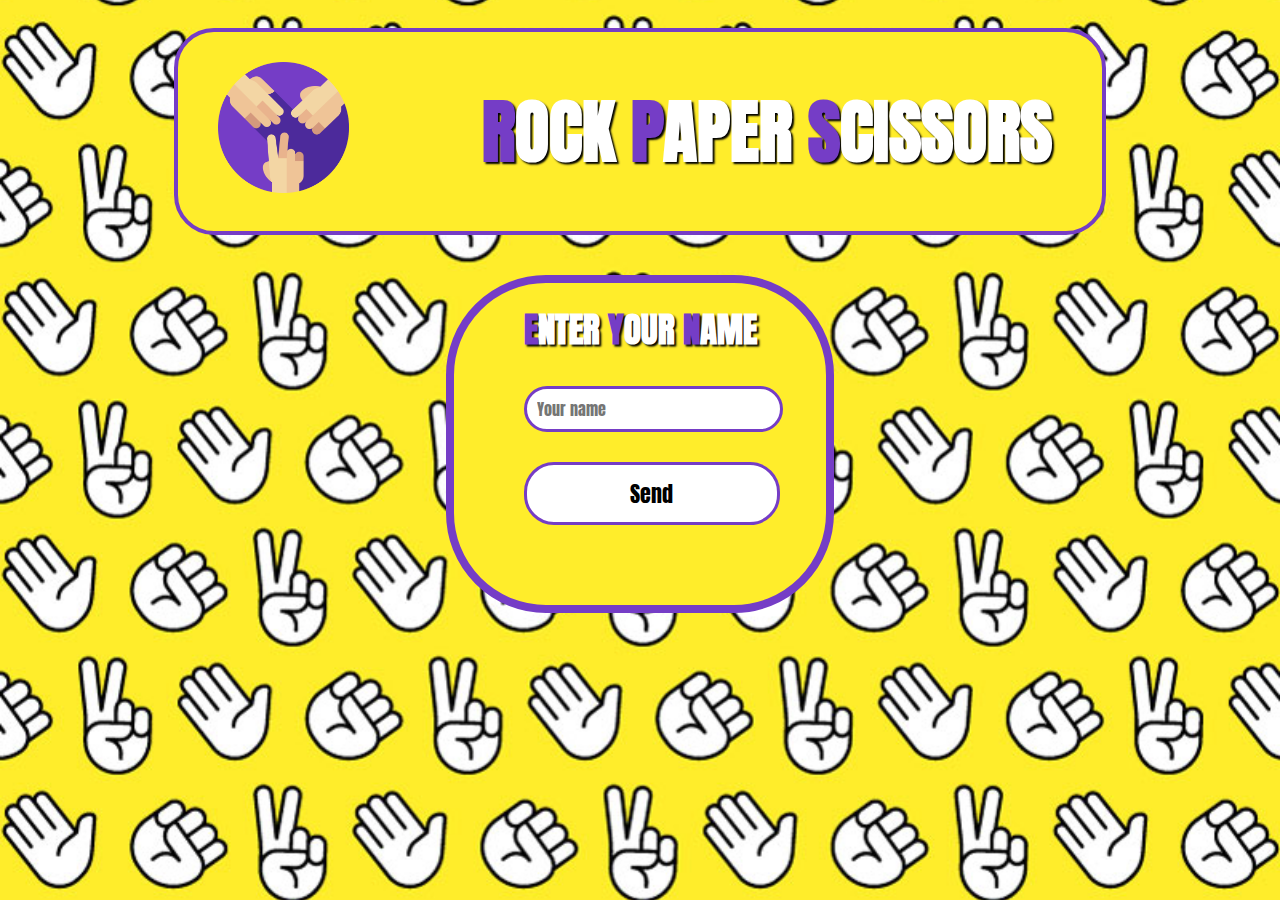
<file: index.html>
<!DOCTYPE html>
<html lang="en">

<head>
    <title>API project</title>
    <meta charset="utf-8" />
    <link rel="preconnect" href="https://fonts.googleapis.com">
    <link rel="preconnect" href="https://fonts.gstatic.com" crossorigin>
    <link
        href="https://fonts.googleapis.com/css2?family=Anton&family=Inconsolata:wght@300&family=Josefin+Sans:wght@200&display=swap"
        rel="stylesheet">

    <meta name="viewport" content="width=device-width, initial-scale=1.0">
    <meta http-equiv="X-UA-Compatible" content="IE=edge" />
    <meta name="viewport" content="width=device-width, initial-scale=1" />
    <link rel="stylesheet" href="indexAssets/style.css" />
    <link rel="shortcut icon" href="./indexAssets/images/logo.png" type="image/x-icon">
    <script src="./scripts/script.js" defer></script>
</head>

<body>
    <header>
        <div class="container">
            <div class="header__with_logo">
                <div class="header__inner">
                    <div class="text_and_logo">
                        <img class="header__logo" id = "header_logo" src="./indexAssets/images/logo.png" alt="">
                        <div class="header__text">
                            <h1>
                                <span>R</span>ock <span>P</span>aper <span>S</span>cissors
                            </h1>
                        </div>
                    </div>
                    <div class="score">
                        <div class="rounds_title" id="rounds_left">Rounds Left: 10</div>
                        <div class="rounds_title" id="pScore"></div>
                        <div class="rounds_title" id="cScore"></div>
                    </div>
                </div>
            </div>
        </div>
    </header>

    <div class="form__container" id="form">
        <div id="content" class="form__content">
            <form class="form" method="post">
                <div class="form__title"><span>E</span>nter <span>y</span>our <span>n</span>ame</div>
                <input class="input" id="name" type="text" placeholder="Your name" pattern=".{1,}" required>
                <button class="form__btn" id="name_button" type="submit">Send</button>
            </form>
        </div>
    </div>

    <div class="game__container" id="game">
        <div id="content" class="game__content">


            <div class="hands_and_btn" id="hands_and_btn">
                <div class="game__title"><span>C</span>hoose <span>y</span>our <span>f</span>ighter</div>
                <div class="hands">
                    <div class="game__panel" id="btn_paper_panel">
                        <div class="game__btn_paper">
                            <input id="elem1" type="submit" name="" value="">
                        </div>
                    </div>
                    <div class="game__panel" id="btn_rock_panel">
                        <div class="game__btn_rock" id="btn_rock">
                            <input id="elem2" type="submit" name="" value="">
                        </div>
                    </div>
                    <div class="game__panel" id="btn_scissors_panel">
                        <div class="game__btn_scissors" id="btn_scissors">
                            <input id="elem3" type="submit" name="" value="">
                        </div>
                    </div>
                </div>

                <button class="game__btn" id="game_button" type="submit">Send</button>
            </div>

            <div class="final" id="final">
                <div class="animation" id="animation1">
                    <img class=wait_hand_left id = "left_hand" src="./indexAssets/hands/leftWait.png" alt="">
                </div>
                <div class="final__text" id="result">Waiting.....</div>
                <div class="animation" id="animation2">
                    <img class=wait_hand_right id = "right_hand" src="./indexAssets/hands/rightWait.png" alt="">
                </div>                
                <div class="final__title" id = "final_title" ><span>C</span>hoose <span>y</span>our <span>f</span>ighter</div>


            </div>
            <button class="repeat_btn" id="repeat_button" type="submit">Continue</button>
        </div>
</body>

</html>
</file>
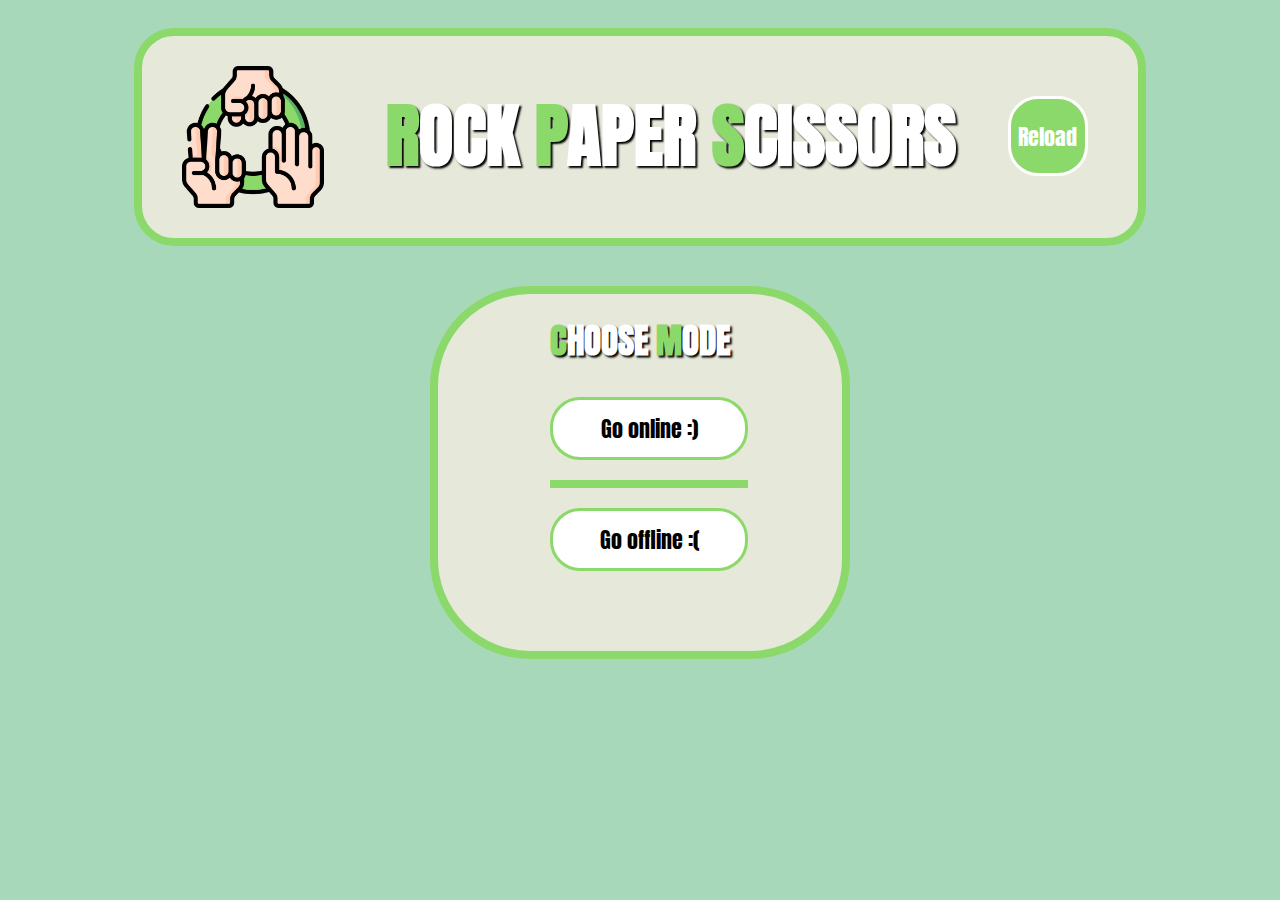
<file: rpscissors/index.html>
<!DOCTYPE html>
<html lang="en">

<head>
    <title>API project</title>
    <meta charset="utf-8" />
    <link rel="preconnect" href="https://fonts.googleapis.com">
    <link rel="preconnect" href="https://fonts.gstatic.com" crossorigin>
    <link
        href="https://fonts.googleapis.com/css2?family=Anton&family=Inconsolata:wght@300&family=Josefin+Sans:wght@200&display=swap"
        rel="stylesheet">

    <meta name="viewport" content="width=device-width, initial-scale=1.0">
    <meta http-equiv="X-UA-Compatible" content="IE=edge" />
    <meta name="viewport" content="width=device-width, initial-scale=1" />
    <link rel="stylesheet" href="indexAssets/style.css" />
    <link rel="shortcut icon" href="./indexAssets/images/logo.png" type="image/x-icon">
    <script src="./scripts/script.js" defer></script>
</head>

<body>
    <header>
        <div class="container">
            <div class="header__with_logo">
                <div class="header__inner">
                    <div class="text_and_logo">
                        <img class="header__logo" id="header_logo" src="./indexAssets/images/logo.png" alt="">
                        <div class="header__text">
                            <h1>
                                <span>R</span>ock <span>P</span>aper <span>S</span>cissors
                            </h1>
                        </div>
                        <button class="leave__btn" id="leave_button" type="submit">Reload</button>


                    </div>
                    <div class="score">
                        <div class="rounds_title" id="rounds_left">Rounds Left: 10</div>
                        <div class="rounds_title" id="pScore"></div>
                        <div class="rounds_title" id="cScore"></div>
                    </div>
                </div>
            </div>
        </div>
    </header>
    

    <div class="waiting__container" id="waiting_page">
        <div class="waiting_screen">
            <div class="wait__title"><span>W</span>ait <span>P</span>lease</div>
            <div class="loader"></div>
        </div>
    </div>

    <div class="form__container" id="form">
        <div id="content" class="form__content">
            <form class="form" method="post">
                <div class="form__title"><span>C</span>hoose <span>M</span>ode</div>
                <button class="form__btn" id="name_button" type="submit">Go online :)</button>
                <div class="inner"></div>
                <button class="form__btn" id="offline_button" type="submit">Go offline :(</button>
            </form>
        </div>
    </div>

    <div class="game__container" id="game">
        <div id="content" class="game__content">
            <div class="hands_and_btn" id="hands_and_btn">
                <div class="game__title"><span>C</span>hoose <span>y</span>our <span>f</span>ighter</div>
                <div class="hands">
                    <div class="game__panel" id="btn_paper_panel">
                        <div class="game__btn_paper">
                            <input id="elem1" type="submit" name="" value="">
                        </div>
                    </div>
                    <div class="game__panel" id="btn_rock_panel">
                        <div class="game__btn_rock" id="btn_rock">
                            <input id="elem2" type="submit" name="" value="">
                        </div>
                    </div>
                    <div class="game__panel" id="btn_scissors_panel">
                        <div class="game__btn_scissors" id="btn_scissors">
                            <input id="elem3" type="submit" name="" value="">
                        </div>
                    </div>
                </div>
                
    <div id="bottom"></div>

                <button class="game__btn" id="game_button" type="submit">Send</button>
            </div>

            <div class="final" id="final">
                <div class="animation" id="animation1">
                    <img class=wait_hand_left id="left_hand" src="./indexAssets/hands/leftWait.png" alt="">
                </div>
                <div class="final__text" id="result">Waiting.....</div>
                <div class="animation" id="animation2">
                    <img class=wait_hand_right id="right_hand" src="./indexAssets/hands/rightWait.png" alt="">
                </div>
                <div class="final__title" id="final_title"><span>C</span>hoose <span>y</span>our
                    <span>f</span>ighter
                </div>
            </div>

            <button class="repeat_btn" id="repeat_button" type="submit">Continue</button>


        </div>

        <div class="chat__container" id="chat">
            <div class="chat">
                <div class = "history">
                    <ul id="history">
                        
                    <li>These pretzels are making me thirsty!</li>
                    <li>Right on</li>
                   
                    </ul>
                </div>
                <ol>
                    <chat_form>
                        <input class="chat__input" id="message" type="text" placeholder="Your message" pattern=".{1,}" required>
                        <button class="chat__btn" id="send_message_button" type="submit">Send</button>
                    </chat_form>
                </ol>
            </div>
        </div>

    </div>
</body>

</html>
</file>
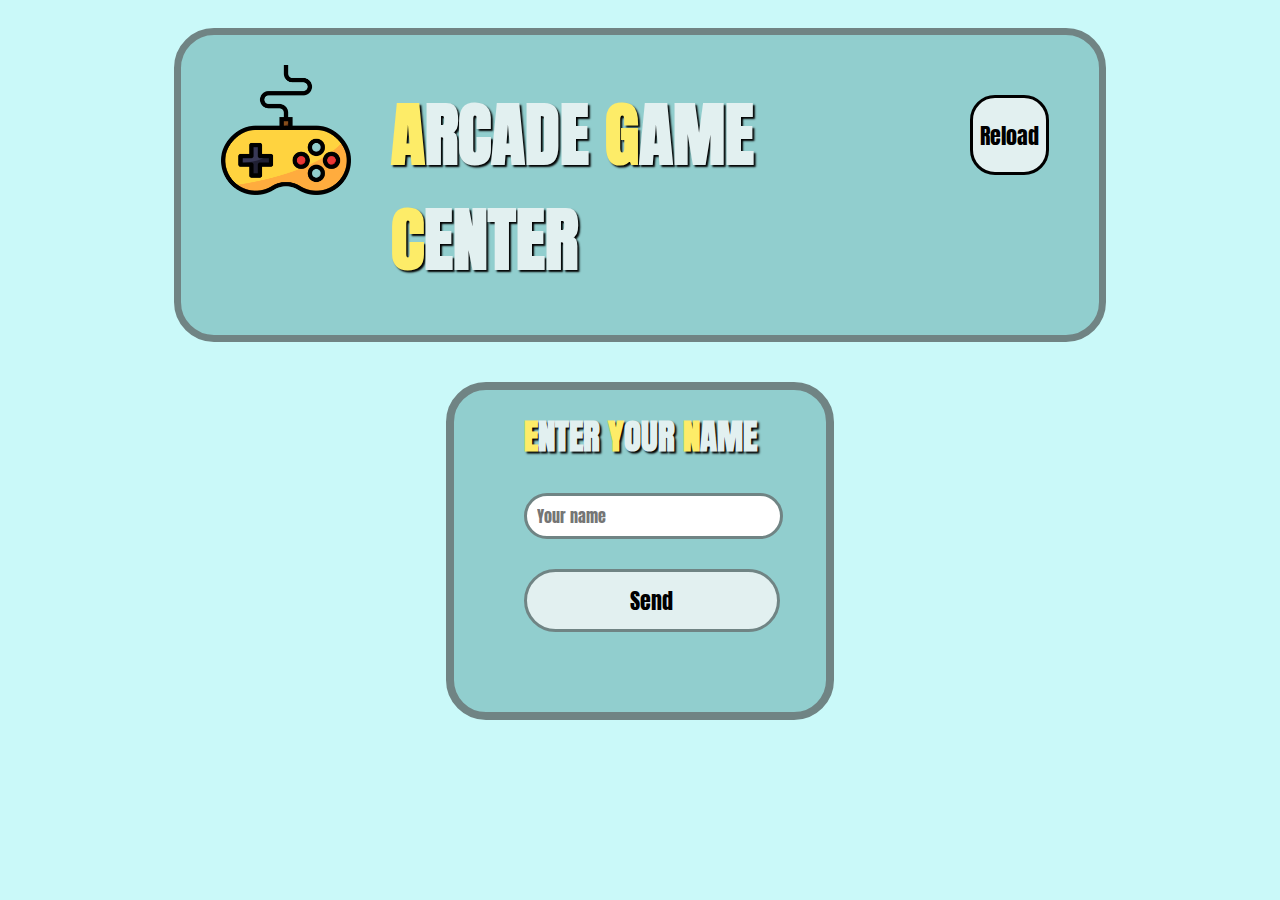
<file: start/start.html>
<!DOCTYPE html>
<html lang="en">

<head>
    <title>API project</title>
    <meta charset="utf-8" />
    <link rel="preconnect" href="https://fonts.googleapis.com">
    <link rel="preconnect" href="https://fonts.gstatic.com" crossorigin>
    <link
        href="https://fonts.googleapis.com/css2?family=Anton&family=Inconsolata:wght@300&family=Josefin+Sans:wght@200&display=swap"
        rel="stylesheet">

    <meta name="viewport" content="width=device-width, initial-scale=1.0">
    <meta http-equiv="X-UA-Compatible" content="IE=edge" />
    <meta name="viewport" content="width=device-width, initial-scale=1" />
    <link rel="stylesheet" href="indexStart/style.css" />
    <link rel="shortcut icon" href="./indexStart/images/logo.png" type="image/x-icon">
    <script src="./scripts/script.js" defer></script>
</head>

<body>
    <header>
        <div class="container">
            <div class="header__with_logo">
                <div class="header__inner">
                    <div class="text_and_logo">
                        <img class="header__logo" id="header_logo" src="./indexStart/images/logo.png" alt="">
                        <div class="header__text">
                            <h1>
                                <span>A</span>rcade <span>G</span>ame <span>C</span>enter
                            </h1>
                        </div>
                        <button class="leave__btn" id="leave_button" type="submit">Reload</button>
                    </div>
                </div>
            </div>
        </div>
    </header>

    <div class="form__container" id="formName">
        <div id="content" class="form__content">
            <form class="form" method="post">
                <div class="form__title"><span>E</span>nter <span>y</span>our <span>n</span>ame</div>
                <input class="input" id="name" type="text" placeholder="Your name" pattern=".{1,}" required>
                <button class="form__btn" id="name_button" type="submit">Send</button>
            </form>
        </div>
    </div>

    <div class="form__container" id="formGames">
        <div id="content" class="form__content">
            <form class="form" method="post">
                <div class="form__title"><span>C</span>hoose <span>y</span>our <span>g</span>ame</div>
                <button class="form__btn" id="rpscissors_button"><a
                        href="../rpscissors/index.html">Rock-paper-scissors</a></button>
                <button class="form__btn" id="ttt_button" type="submit">Tic-Tac-Toe</button>
                <button class="form__btn" id="aim_button" type="submit">Aim-test</button>
            </form>
        </div>
    </div>

    <div id="bottom"></div>
</body>

</html>
</file>
<file: indexAssets/style.css>
/* CSS files add styling rules to your content */

body {
    font-family: helvetica, arial, sans-serif;
    background: url('../indexAssets/images/background.jpg') no-repeat center center fixed;
    background-size: cover;
    font-family: 'Anton', sans-serif;
    font-family: 'Inconsolata', monospace;
    font-family: 'Josefin Sans', sans-serif;
    -webkit-font-smoothing: antialiased;
    padding: 20px 50px;
    color: #753dc6;
}

.container {
    width: 80%;
    max-width: 1200px;
    margin: 0 auto;
    justify-content: center;
}

.header__text span {
    color: #753dc6;

}


.header {
    width: 100%;
    height: 100px;
    position: absolute;
    top: 0;
    left: 0;
    z-index: 1000;
}

.header__inner {
    background-color: #ffed2b;

    border: 4px solid #753dc6;
    padding: 0 0px 0 0;
    border-radius: 40px;
    align-items: center;
    max-height: 300px;
}

.text_and_logo {
    display: flex;
    justify-content: space-between;
    margin-right: 50px;
}

.header__text {
    text-shadow: 2px 2px 2px #000;
    text-transform: uppercase;
    color: #ffff;
    font-size: 35px;
    font-family: 'Anton', sans-serif;
}

.header__logo {
    width: 15%;
    height: 15%;
    margin: 30px 40px;
}

.text {
    color: antiquewhite;
    display: flex;
    justify-content: space-between;

}

.leave__btn {
    display: block;
    width: 80px;
    height: 80px;

    border: 3px solid #fff;
    border-radius: 30px;
    background-color: #753dc6;
    cursor: pointer;
    margin: 60px 0 0 30px;
    font-family: 'Anton', sans-serif;
    font-size: 22px;
    color: #fff;
    transition: color .3s linear;
    transition: background .3s linear;
}

.leave__btn:hover {
    background-color: red;
    color: #000;
    border-color: #000;
}

.score {
    display: flex;
    justify-content: space-between;
    margin-right: 40px;
}

.form__container {
    width: 80%;
    max-width: 1200px;
    margin: 0 auto;
    display: flex;
    justify-content: center;
}


.form__content {
    margin-top: 40px;
    padding-bottom: 40px;
    background-color: #ffed2b;
    width: 40%;
    border: 8px #753dc6 solid;
    border-radius: 100px;
    display: flex;
    flex-direction: column;
}

.form {
    max-width: 800px;
    padding: 20px;
    align-items: center;
    margin-left: auto;
    margin-right: auto;
}

.waiting__container {
    width: 80%;
    max-width: 1200px;
    margin: 0 auto;
    display: none;
    justify-content: center;
}


.waiting_screen {
    margin-top: 40px;
    padding-bottom: 40px;
    background-color: #ffed2b;
    width: 40%;
    border: 8px #753dc6 solid;
    border-radius: 100px;
    display: flex;
    flex-direction: column;
}

.wait__title {
    margin: 30px;
    font-size: 35px;
    font-weight: 700;
    color: #272727;
    text-transform: uppercase;
    color: #fff;
    font-family: 'Anton', sans-serif;
    text-shadow: 2px 2px 2px #000;
    text-align: center;
}

.wait__title span {
    color: #753dc6;
}

.form {
    max-width: 800px;
    padding: 20px;
    align-items: center;
    margin-left: auto;
    margin-right: auto;
}


.input {
    display: block;
    width: 100%;
    padding: 8px 10px;
    margin-bottom: 30px;

    border: 3px solid #753dc6;
    font-family: 'Anton', sans-serif;
    border-radius: 40px;
    font-size: 16px;
}

.inner {
    border-bottom: 8px solid #fff;
    width: 110%;
}

.form__btn {
    display: block;
    width: 110%;
    padding: 12px 10px;

    border: 3px solid #753dc6;
    border-radius: 30px;
    background-color: #fff;
    cursor: pointer;
    margin: 20px 0px;

    font-family: 'Anton', sans-serif;
    font-size: 22px;
    color: #000;
    transition: color .3s linear;
    transition: background .3s linear;
}

.form__btn:hover {
    background-color: #753dc6;
    color: #ffed2b;
    border-color: #fff;
}

.form__title {
    margin-bottom: 30px;
    font-size: 35px;
    font-weight: 700;
    color: #272727;
    text-transform: uppercase;
    color: #fff;
    font-family: 'Anton', sans-serif;
    text-shadow: 2px 2px 2px #000;
    text-align: center;
}

.form__title span {
    color: #753dc6;
}





/* Game */

.game__container {
    width: 80%;
    max-width: 1200px;
    height: 40%;
    max-height: 550px;
    margin: 0 auto;
    display: none;
    justify-content: center;
}


.game__content {
    margin-top: 40px;
    padding-bottom: 20px;
    background-color: #ffed2b;
    width: 100%;
    border: 8px #753dc6 solid;
    border-radius: 100px;
    display: block;
}

.game__title {
    margin: 30px;
    font-size: 35px;
    font-weight: 700;
    color: #272727;
    text-transform: uppercase;
    color: #fff;
    font-family: 'Anton', sans-serif;
    text-shadow: 2px 2px 2px #000;
    text-align: center;
}

.game__title span {
    color: #753dc6;
}

.hands {
    display: flex;
    justify-content: space-between;
}

.game__panel {
    padding: 20px;
    margin-top: 30px;
    margin: 40px 100px;
    border: 5px #753dc6 solid;
    border-radius: 30px;
    transition: ease .4s;
}

/* .game__panel:hover {
    background-color: #fff;
    border-color: #000;
} */

.game__btn_paper input {
    background: url(hands/paperLeft.png) no-repeat;
    background-size: 90px;
    margin-left: 10px;
    width: 90px;
    height: 90px;
    cursor: pointer;
    border: none;
}

.game__btn_rock input {
    background: url(hands/rockLeft.png) no-repeat;
    background-size: 90px;
    width: 90px;
    height: 90px;
    cursor: pointer;
    border: none;
}

.game__btn_scissors input {
    background: url(hands/scissorsLeft.png) no-repeat;
    background-size: 90px;
    width: 90px;
    height: 90px;
    cursor: pointer;
    border: none;
}

.game__btn {
    display: none;
    width: 50%;
    margin-left: 25%;
    padding: 12px 10px;

    border: 3px solid #753dc6;
    border-radius: 30px;
    background-color: #fff;
    cursor: pointer;

    font-family: 'Anton', sans-serif;
    font-size: 22px;
    color: #000;
    transition: color .3s linear;
    transition: background .3s linear;
}

.game__btn:hover {
    background-color: #753dc6;
    color: #ffed2b;
    border-color: #fff;
}




.animation {
    padding: 0px 70px;
    margin-top: 100px;
    position: relative;
    /* animation-name: example; */
    /* animation-duration: .5s; */
    /* animation-iteration-count: infinite; */
    display: none;
}

.wait_hand_left {
    height: 200px;
    width: 200px;
    margin: 0px 100px;
}

.wait_hand_right {
    height: 200px;
    width: 200px;
    margin: 0px 100px;
}

.final {
    display: none;
}

.final__text {
    margin-top: 30px;
    margin-bottom: 30px;
    font-size: 35px;
    font-weight: 700;
    text-transform: uppercase;
    color: #272727;
    font-family: 'Anton', sans-serif;
    text-shadow: 2px 2px 2px #fff;
    text-align: center;
}

.rounds_title {
    margin: 20px 30px 20px 80px;
    font-size: 35px;
    font-weight: 700;
    color: #753dc6;
    text-transform: uppercase;
    font-family: 'Anton', sans-serif;
    text-shadow: 2px 2px 2px #fff;
    text-align: center;
    display: none;
}

@keyframes example {
    0% {
        top: 0px;
    }

    50% {
        top: -20px;
    }

    100% {
        top: 0px;
    }
}

.repeat_btn {
    display: none;
    width: 20%;
    margin-left: 42%;
    padding: 30px 30px;
    align-items: center;
    justify-content: center;

    border: 3px solid #753dc6;
    border-radius: 30px;
    background-color: #ffed2b;
    cursor: pointer;

    font-family: 'Anton', sans-serif;
    font-size: 22px;
    color: #000;
    transition: .3s linear;
}

.repeat_btn:hover {
    background-color: #000;
    color: #fff;
    border-color: #fff;
}

.final__title {
    /* margin-left: 460px; */
    margin: 40px 0 40px 460px;
    font-size: 35px;
    font-weight: 700;
    color: #272727;
    text-transform: uppercase;
    color: #fff;
    font-family: 'Anton', sans-serif;
    text-shadow: 2px 2px 2px #000;
    text-align: center;
    display: none;
}


.loader,
.loader:after {
  border-radius: 50%;
  width: 10em;
  height: 10em;
}
.loader {
  margin: 20px auto;
  font-size: 10px;
  position: relative;
  text-indent: -9999em;
  border-top: 1.5em solid rgba(117, 61, 198, 0.8);
  border-right: 1.5em solid rgba(117, 61, 198, 0.8);
  border-bottom: 1.5em solid rgba(117, 61, 198, 0.8);
  border-left: 1.5em solid #fff;
  -webkit-transform: translateZ(0);
  -ms-transform: translateZ(0);
  transform: translateZ(0);
  -webkit-animation: load8 1.1s infinite linear;
  animation: load8 1.1s infinite linear;
}
@-webkit-keyframes load8 {
  0% {
    -webkit-transform: rotate(0deg);
    transform: rotate(0deg);
  }
  100% {
    -webkit-transform: rotate(360deg);
    transform: rotate(360deg);
  }
}
@keyframes load8 {
  0% {
    -webkit-transform: rotate(0deg);
    transform: rotate(0deg);
  }
  100% {
    -webkit-transform: rotate(360deg);
    transform: rotate(360deg);
  }
}
</file>
<file: rpscissors/indexAssets/style.css>
/* CSS files add styling rules to your content */

body {
    font-family: helvetica, arial, sans-serif;
    background: #a8d8ba no-repeat center center fixed;
    background-size: cover;
    font-family: 'Anton', sans-serif;
    font-family: 'Inconsolata', monospace;
    font-family: 'Josefin Sans', sans-serif;
    -webkit-font-smoothing: antialiased;
    padding: 20px 0px;
    color: #8cd96b;
}

.container {
    width: 80%;
    max-width: 1200px;
    margin: 0 auto;
    justify-content: center;
}

.header__text span {
    color: #8cd96b;
}


.header {
    width: 100%;
    height: 100px;
    position: absolute;
    top: 0;
    left: 0;
    z-index: 1000;
}

.header__inner {
    background-color: #e6e8da;

    border: 8px solid #8cd96b;
    padding: 0 0px 0 0;
    border-radius: 40px;
    align-items: center;
    max-height: 300px;
}

.text_and_logo {
    display: flex;
    justify-content: space-between;
    margin-right: 50px;
}

.header__text {
    text-shadow: 2px 2px 2px #000;
    text-transform: uppercase;
    color: #ffff;
    font-size: 35px;
    font-family: 'Anton', sans-serif;
}

.header__logo {
    width: 15%;
    height: 15%;
    margin: 30px 40px;
}

.text {
    color: antiquewhite;
    display: flex;
    justify-content: space-between;

}

.leave__btn {
    display: block;
    width: 80px;
    height: 80px;

    border: 3px solid #fff;
    border-radius: 30px;
    background-color: #8cd96b;
    cursor: pointer;
    margin: 60px 0 0 30px;
    font-family: 'Anton', sans-serif;
    font-size: 22px;
    color: #fff;
    transition: .3s linear;
}

.leave__btn:hover {
    background-color: red;
    color: #000;
    border-color: #000;
}

.score {
    display: flex;
    justify-content: space-between;
    margin-right: 40px;
}

.form__container {
    width: 80%;
    max-width: 1200px;
    margin: 0 auto;
    display: flex;
    justify-content: center;
}


.form__content {
    margin-top: 40px;
    padding-bottom: 40px;
    background-color: #e6e8da;
    width: 40%;
    border: 8px #8cd96b solid;
    border-radius: 100px;
    display: flex;
    flex-direction: column;
}

.form {
    max-width: 800px;
    padding: 20px;
    align-items: center;
    margin-left: auto;
    margin-right: auto;
}

.waiting__container {
    width: 80%;
    max-width: 1200px;
    margin: 0 auto;
    display: none;
    justify-content: center;
}


.waiting_screen {
    margin-top: 40px;
    padding-bottom: 40px;
    background-color: #e6e8da;
    width: 40%;
    border: 8px #8cd96b solid;
    border-radius: 100px;
    display: flex;
    flex-direction: column;
}

.wait__title {
    margin: 30px;
    font-size: 35px;
    font-weight: 700;
    color: #272727;
    text-transform: uppercase;
    color: #fff;
    font-family: 'Anton', sans-serif;
    text-shadow: 2px 2px 2px #000;
    text-align: center;
}

.wait__title span {
    color: #8cd96b;
}

.form {
    max-width: 800px;
    padding: 20px;
    align-items: center;
    margin-left: auto;
    margin-right: auto;
}


.input {
    display: block;
    width: 100%;
    padding: 8px 10px;
    margin-bottom: 30px;

    border: 3px solid #8cd96b;
    border-radius: 40px;
    font-size: 16px;
}

.inner {
    border-bottom: 8px solid #8cd96b;
    width: 110%;
}

.form__btn {
    display: block;
    width: 110%;
    padding: 12px 10px;

    border: 3px solid #8cd96b;
    border-radius: 30px;
    background-color: #fff;
    cursor: pointer;
    margin: 20px 0px;

    font-family: 'Anton', sans-serif;
    font-size: 22px;
    color: #000;
    transition: .3s linear;
}

.form__btn:hover {
    background-color: #8cd96b;
    border-color: #fff;
}

.form__title {
    margin-bottom: 30px;
    font-size: 35px;
    font-weight: 700;
    color: #272727;
    text-transform: uppercase;
    color: #fff;
    font-family: 'Anton', sans-serif;
    text-shadow: 2px 2px 2px #000;
    text-align: center;
}

.form__title span {
    color: #8cd96b;
}

/* Game */

.game__container {
    width: 80%;
    max-width: 1200px;
    height: 40%;
    max-height: 550px;
    margin: 0 auto;
    display: none;
}


.game__content {
    margin-top: 40px;
    padding-bottom: 20px;
    background-color: #e6e8da;
    width: 100%;
    border: 8px #8cd96b solid;
    border-radius: 100px;
}

.game__title {
    margin: 30px;
    font-size: 35px;
    font-weight: 700;
    color: #272727;
    text-transform: uppercase;
    color: #fff;
    font-family: 'Anton', sans-serif;
    text-shadow: 2px 2px 2px #000;
    text-align: center;
}

.game__title span {
    color: #8cd96b;
}

.hands {
    display: flex;
    justify-content: space-between;
}

.game__panel {
    padding: 20px;
    margin-top: 30px;
    margin: 40px 100px;
    border: 5px #8cd96b solid;
    border-radius: 30px;
    transition: ease .4s;
}

/* .game__panel:hover {
    background-color: #fff;
    border-color: #000;
} */

.game__btn_paper input {
    background: url(hands/paperLeft.png) no-repeat;
    background-size: 90px;
    margin-left: 10px;
    width: 90px;
    height: 90px;
    cursor: pointer;
    border: none;
}

.game__btn_rock input {
    background: url(hands/rockLeft.png) no-repeat;
    background-size: 90px;
    width: 90px;
    height: 90px;
    cursor: pointer;
    border: none;
}

.game__btn_scissors input {
    background: url(hands/scissorsLeft.png) no-repeat;
    background-size: 90px;
    width: 90px;
    height: 90px;
    cursor: pointer;
    border: none;
}

.game__btn {
    display: none;
    width: 50%;
    margin-left: 25%;
    padding: 12px 10px;

    border: 3px solid #8cd96b;
    border-radius: 30px;
    background-color: #fff;
    cursor: pointer;

    font-family: 'Anton', sans-serif;
    font-size: 22px;
    color: #000;
    transition: .3s linear;
}

.game__btn:hover {
    background-color: #8cd96b;
    border-color: #fff;
}

.animation {
    /* padding: 0px 70px; */
    margin-top: 100px;
    position: relative;
    display: none;
}

.wait_hand_left {
    height: 200px;
    width: 200px;
    margin: 0px 100px;
}

.wait_hand_right {
    height: 200px;
    width: 200px;
    margin: 0px 100px;
}

.final {
    display: none;
    justify-content: space-between;
}

.final__text {
    margin-top: 30px;
    margin-bottom: 30px;
    font-size: 35px;
    font-weight: 700;
    text-transform: uppercase;
    color: #272727;
    font-family: 'Anton', sans-serif;
    text-shadow: 2px 2px 2px #fff;
    text-align: center;
}

.rounds_title {
    margin: 20px 30px 20px 80px;
    font-size: 35px;
    font-weight: 700;
    color: #8cd96b;
    text-transform: uppercase;
    font-family: 'Anton', sans-serif;
    text-shadow: 2px 2px 2px #ffed2b;
    text-align: center;
    display: none;
}

@keyframes example {
    0% {
        top: 0px;
    }

    50% {
        top: -20px;
    }

    100% {
        top: 0px;
    }
}

.repeat_btn {
    display: none;
    width: 20%;
    margin-left: 42%;
    padding: 30px 30px;
    align-items: center;
    justify-content: center;

    border: 3px solid #8cd96b;
    border-radius: 30px;
    background-color: #fff;
    cursor: pointer;

    font-family: 'Anton', sans-serif;
    font-size: 22px;
    color: #000;
    transition: .3s linear;
}

.repeat_btn:hover {
    background-color: #8cd96b;
    color: #000;
    border-color: #fff;
}

.final__title {
    /* margin-left: 460px; */
    margin: 40px 0 40px 460px;
    font-size: 35px;
    font-weight: 700;
    color: #272727;
    text-transform: uppercase;
    color: #fff;
    font-family: 'Anton', sans-serif;
    text-shadow: 2px 2px 2px #000;
    text-align: center;
    display: none;
}


.loader,
.loader:after {
    border-radius: 50%;
    width: 10em;
    height: 10em;
}

.loader {
    margin: 20px auto;
    font-size: 10px;
    position: relative;
    text-indent: -9999em;
    border-top: 1.5em solid #8cd96b;
    border-right: 1.5em solid #8cd96b;
    border-bottom: 1.5em solid #8cd96b;
    border-left: 1.5em solid #ffed2b;
    -webkit-transform: translateZ(0);
    -ms-transform: translateZ(0);
    transform: translateZ(0);
    -webkit-animation: load8 1.1s infinite linear;
    animation: load8 1.1s infinite linear;
}

@-webkit-keyframes load8 {
    0% {
        -webkit-transform: rotate(0deg);
        transform: rotate(0deg);
    }

    100% {
        -webkit-transform: rotate(360deg);
        transform: rotate(360deg);
    }
}

@keyframes load8 {
    0% {
        -webkit-transform: rotate(0deg);
        transform: rotate(0deg);
    }

    100% {
        -webkit-transform: rotate(360deg);
        transform: rotate(360deg);
    }
}

.history {
    width: 100%;
    height: 250px;
    line-height: 1.6em;
    /* overflow: scroll; */
    padding: 0px;
}

.chat__container {
    margin-top: 40px;
    padding: 0px 20px;
    background-color: #e6e8da;
    width: 100%;
    border: 8px #8cd96b solid;
    border-radius: 100px;
    margin-bottom: 0px;
}

.chat {
    margin: 20px auto;
    padding: 20px;
    border-radius: 40px;
    opacity: 0.8;
    color: #ffffff;
}

ul {
    color: #ffed2b;
    font-size: 30px;
    margin: 10px auto;
    list-style: none;
    padding-right: 10px auto;
    overflow-x: hidden;
    overflow-y: visible;
    height: 230px;
}

li {
    padding-right: 20px auto;
    padding-left: -60px auto;
}

li:nth-child(odd) {
    color: #fff;
    font-size: 20px;
}

ol {
    color: #f0f0f0;
    margin: 30px auto;
    list-style: none;
    display: flex;
    justify-content: center;
}


.chat_form {
    color: #ffffff;
    opacity: 1;
    width: 40%;
}

.message {
    opacity: 2;
}

.history {
    height: 200px;
    background-color: #a8d8ba;
    border: 3px solid #8cd96b;
    border-radius: 30px;
    /* padding: 0px 0px 0px 30px; */
}

.chat__btn {
    display: block;
    padding: 12px 100px;

    border: 3px solid #8cd96b;
    border-radius: 30px;
    background-color: #fff;
    cursor: pointer;
    margin: 0px 0px;

    font-family: 'Anton', sans-serif;
    font-size: 22px;
    color: #000;
    transition: .3s linear;
}

.chat__btn:hover {
    background-color: #8cd96b;
    border-color: #fff;
}

.chat__input {
    display: block;
    width: 80%;
    padding: 12px 22px;
    margin-bottom: 30px;

    border: 3px solid #8cd96b;
    border-radius: 40px;
    font-size: 16px;
}
</file>
<file: start/indexStart/style.css>
/* CSS files add styling rules to your content */

body {
    font-family: helvetica, arial, sans-serif;
    background: #caf9f9 no-repeat center center fixed;
    background-size: cover;
    font-family: 'Anton', sans-serif;
    font-family: 'Inconsolata', monospace;
    font-family: 'Josefin Sans', sans-serif;
    -webkit-font-smoothing: antialiased;
    padding: 20px 50px;
    color: #caf9f9;
}

.container {
    width: 80%;
    max-width: 1200px;
    margin: 0 auto;
    justify-content: center;
}

.header__text span {
    color: #fdec68;
}

.header {
    width: 30%;
    height: 100px;
    position: absolute;
    top: 0;
    left: 0;
    z-index: 1000;
}

.header__inner {
    background-color: #91cece;

    border: 7px solid #708484;
    padding: 0 0px 0 0;
    border-radius: 40px;
    align-items: center;
    max-height: 300px;
}

.text_and_logo {
    display: flex;
    justify-content: space-between;
    margin-right: 50px;
}

.header__text {
    text-shadow: 2px 2px 2px #000;
    text-transform: uppercase;
    color: #e2f0f0;
    font-size: 35px;
    font-family: 'Anton', sans-serif;
}

.header__logo {
    width: 15%;
    height: 15%;
    margin: 30px 40px;
}

.leave__btn {
    display: block;
    width: 80px;
    height: 80px;

    border: 3px solid #000;
    border-radius: 25px;
    background-color: #e2f0f0;
    cursor: pointer;
    margin: 60px 0 0 30px;
    font-family: 'Anton', sans-serif;
    font-size: 22px;
    color: #000;
    transition: .1s linear;
}

.leave__btn:hover {
    background-color: #ea3836;
    color: #fff;
    border-color: #fff;
}

.form__container {
    width: 80%;
    max-width: 1200px;
    margin: 0 auto;
    display: flex;
    justify-content: center;
}


.form__content {
    margin-top: 40px;
    padding-bottom: 40px;
    background-color: #91cece;
    width: 40%;
    border: 8px #708484 solid;
    border-radius: 40px;
    display: flex;
    flex-direction: column;
}

.form {
    max-width: 800px;
    padding: 20px;
    align-items: center;
    margin-left: auto;
    margin-right: auto;
}

.hidden {
    display: none;
}

.input {
    display: block;
    width: 100%;
    padding: 8px 10px;
    margin-bottom: 30px;

    border: 3px solid #708484;
    font-family: 'Anton', sans-serif;
    border-radius: 40px;
    font-size: 16px;
}

.inner {
    border-bottom: 8px solid #fff;
    width: 110%;
}

.form__btn {
    display: block;
    width: 110%;
    padding: 12px 10px;

    border: 3px solid #708484;
    border-radius: 40px;
    background-color: #e2f0f0;
    cursor: pointer;
    margin: 20px 0px;
    
    font-family: 'Anton', sans-serif;
    font-size: 22px;
    color: #000;
    transition: .3s linear;
}

.form__btn a {
    color: #000;
    text-decoration: none; /* Убираем подчёркивание */
}

.form__btn a:hover {
    color: #000;
    text-decoration: none; /* Убираем подчёркивание */

}

.form__btn:hover {
    background-color: #fff;
    border-color: #fdec68;
}

.form__title {
    margin-bottom: 30px;
    font-size: 35px;
    font-weight: 700;
    color: #272727;
    text-transform: uppercase;
    color: #e2f0f0;
    font-family: 'Anton', sans-serif;
    text-shadow: 2px 2px 2px #000;
    text-align: center;
}

.form__title span {
    color: #fdec68;
}
</file>
